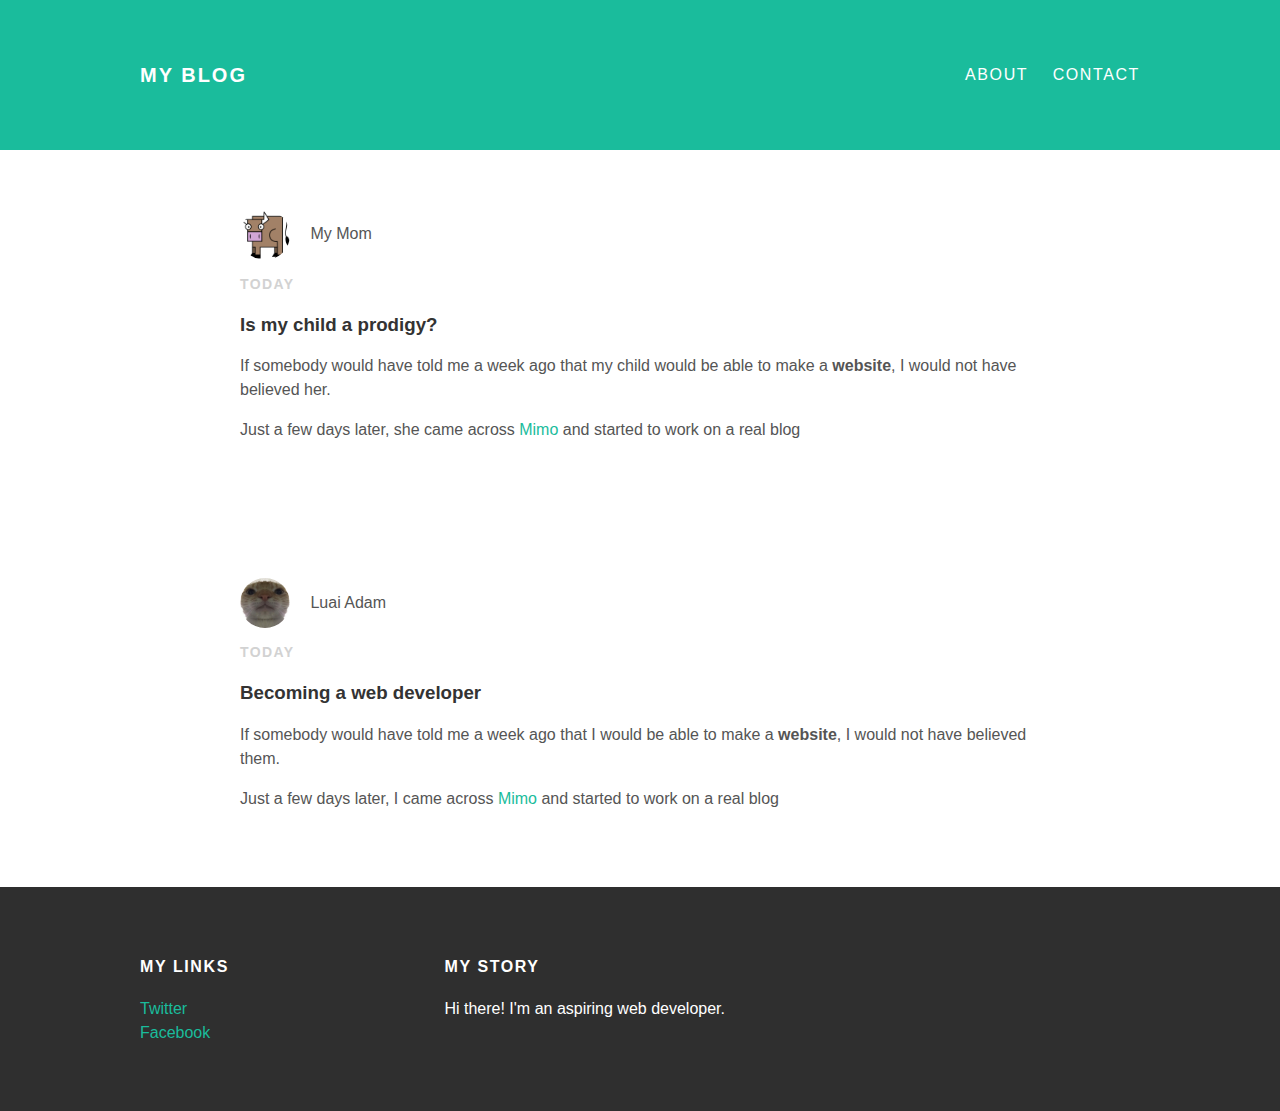
<file: index.html>
<!DOCTYPE html>
<html lang="en" dir="ltr">
  <head>
    <meta charset="utf-8">
    <title>My Blog</title>
    <link rel="stylesheet" type="text/css" href="styles.css">
  </head>
  <body>
    <div id="header">
    <div class="container">
      <a id="header-title" href="index.html">My Blog</a>
      <ul id="header-nav">
        <li><a href="about.html">About</a></li>
        <li><a href="mailto:luai.adam@gmx.de">Contact</a></li>
      </ul>
    </div>
  </div>
  <div id="content">
   <div class="post-container">
    <div class="post">
      <div class="post-author">
        <img src="mom.ico">
        <span>My Mom</span>
      </div>
      <p class="post-date">Today</p>
      <h3 class="post-title">Is my child a prodigy?</h3>
      <div class="post-content">
        <p>If somebody would have told me a week ago that my child would be able to
          make a <strong>website</strong>, I would not have believed her.</p>
        <p>Just a few days later, she came across <a href="https://getmimo.com">Mimo</a>
          and started to work on a real blog</p>
      </div>
    </div>
  </div>
</div>
    <div id="content">
     <div class="post-container">
      <div class="post">
        <div class="post-author">
          <img src="me.png">
          <span>Luai Adam</span>
        </div>
        <p class="post-date">Today</p>
        <h3 class="post-title">Becoming a web developer</h3>
        <div class="post-content">
          <p>If somebody would have told me a week ago that I would be able to
            make a <strong>website</strong>, I would not have believed them.</p>
          <p>Just a few days later, I came across <a href="https://getmimo.com">Mimo</a>
            and started to work on a real blog</p>
        </div>
      </div>
    </div>
  </div>
    <div id="footer">
      <div class="container">
        <div class="column">
          <h4>My Links</h4>
          <p>
            <a href="https://www.facebook.com/me">Twitter</a>
            <br>
            <a href="https://www.facebook.com/me">Facebook</a>
          </p>
        </div>
        <div class="column">
          <h4>My Story</h4>
          <p>Hi there! I'm an aspiring web developer.</p>
        </div>
      </div>
    </div>

  </body>
</html>
</file>
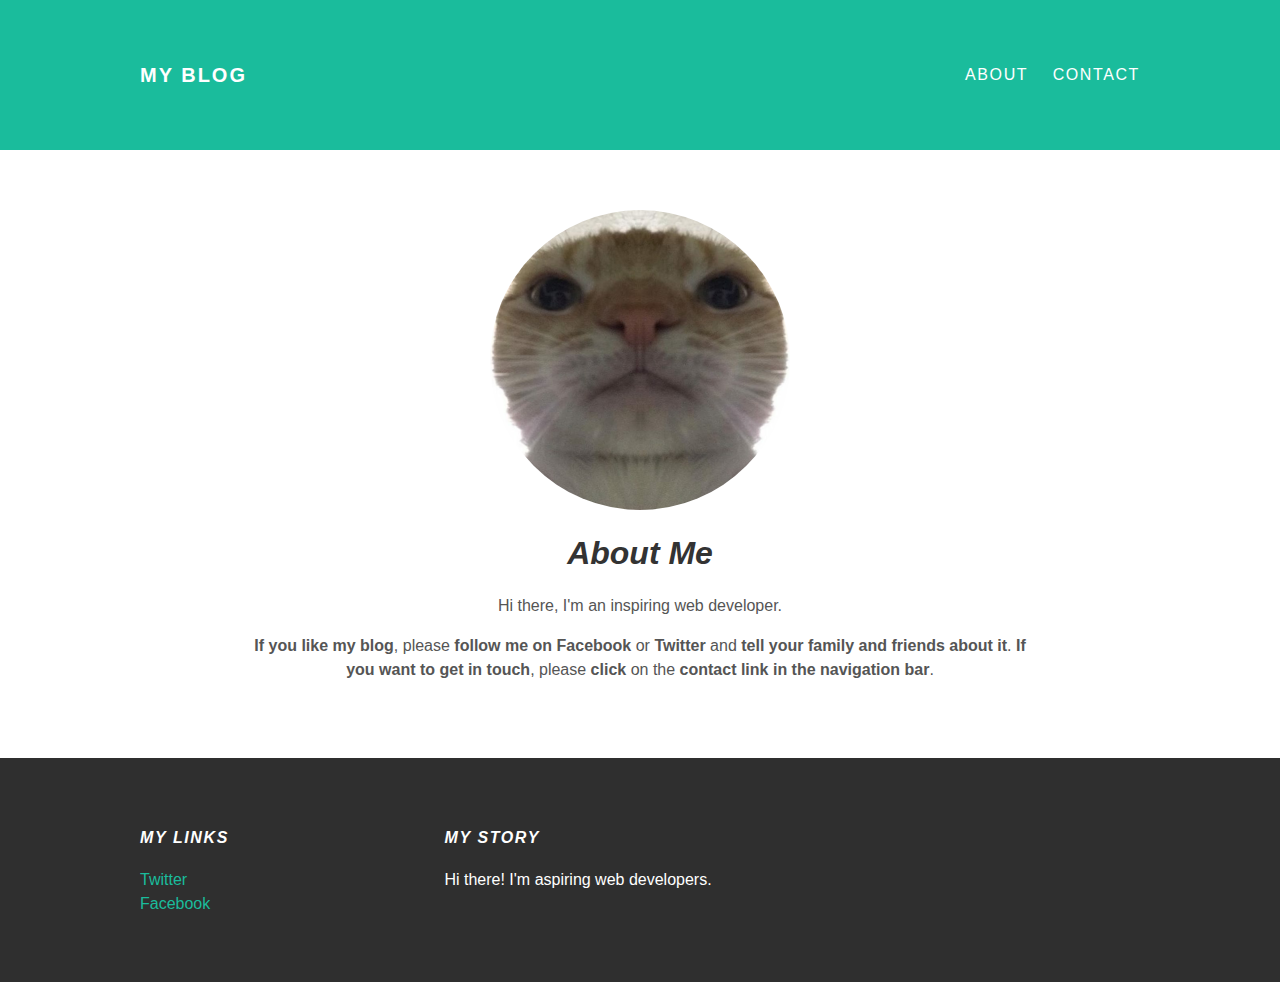
<file: about.html>
<!DOCTYPE html>
<html lang="en" dir="ltr">
  <head>
    <meta charset="utf-8">
    <title>My Blog</title>
    <link rel="stylesheet" type="text/css" href="styles.css">
  </head>
  <body>
    <div id="header">
    <div class="container">
      <a id="header-title" href="index.html">My Blog</a>
      <ul id="header-nav">
        <li><a href="about.html">About</a></li>
        <li><a href="mailto:luai.adam@gmx.de">Contact</a></li>
      </ul>
    </div>
  </div>
    <div id="content">
     <div class="container">
      <div class="about">
        <div class="about-author">
          <img src="me.png">
        </div>
        <h1 class="about-title"><em>About Me</em></h1>
        <div class="about-content">
          <p>Hi there, I'm an inspiring web developer. </p>
          <p><strong>If you like my blog</strong>, please <strong>follow</strong>
          <strong>me on Facebook</strong> or <strong>Twitter</strong>
          and <strong>tell your family and friends about it</strong>. <strong>If you want to
          get in touch</strong>, please <strong>click</strong> on the <strong>
          contact link in the navigation bar</strong>.
          </p>
        </div> <!-- about-content -->
      </div> <!-- about -->
    </div> <!-- container -->
  </div> <!-- content -->
    <div id="footer">
      <div class="container">
        <div class="column">
          <h4><em>My Links</em></h4>
          <p>
            <a href="https://www.facebook.com/me">Twitter</a>
            <br>
            <a href="https://www.facebook.com/me">Facebook</a>
          </p>
        </div>
        <div class="column">
          <h4><em>My Story</em></h4>
          <p>Hi there! I'm aspiring web developers.</p>
        </div>
      </div>
    </div>
  </body>
</html>
</file>
<file: styles.css>
@import url(http://fonts.googleapis.com/css
  ?family=Montserrat:400,700);

body {
  color: #555;
  margin: 0;

  font-family: 'Montserat', sans-serif;
}

#header {
  background-color: #1abc9c;
  height: 150px;
  line-height: 150px;
}
#header a {
  color: white;
  text-decoration: none;

  text-transform: uppercase;
  letter-spacing: 0.1em;
}

#header a:hover {
  color:#222;
}

#header-title {
  display: block;
  float: left;

  font-size: 20px;
  font-weight: bold;
}

#header-nav {
  display: block;
  float: right;
  margin-top: 0;
}

#header-nav li {
  display: inline;
  padding-left: 20px
}

.container {
  max-width: 1000px;
  margin: 0 auto;
}

#footer {
  background-color: #2f2f2f;
  padding: 50px 0;
}

.column {
  min-width: 300px;
  display: inline-block;
  vertical-align: top;
}

#footer h4 {
  color: white;
  text-transform: uppercase;
  letter-spacing: 0.1em;
}
#footer p {
  color: white;
}

a {
  color: #1abc9c;
  text-decoration: none;
}

a:hover {
  color: #F6A623;
}

.post {
  max-width: 800px;
  margin: 0 auto;
  padding: 60px 0;

}

.post-author img {
  width: 50px;
  height: 50px;
  vertical-align: middle;
}

.post-author span {
  margin-left: 16px;
}

.post-date {
  color: #D2D2D2;

  font-size: 14px;
  font-weight: bold;

  text-transform: uppercase;
  letter-spacing: 0.1em;
}

h1, h2, h3, h4 {
  color: #333;
}

p {
  line-height: 1.5;
}

.post, .about {
  max-width: 800px;
  margin: 0 auto;
  padding: 60px 0;
}

.post-author img, .about-author img {
  border-radius: 50%;
}

.about {
  text-align: center;
}

.post-container:nth-child(even) {
  background-color: #f2f2f2;
}
</file>
